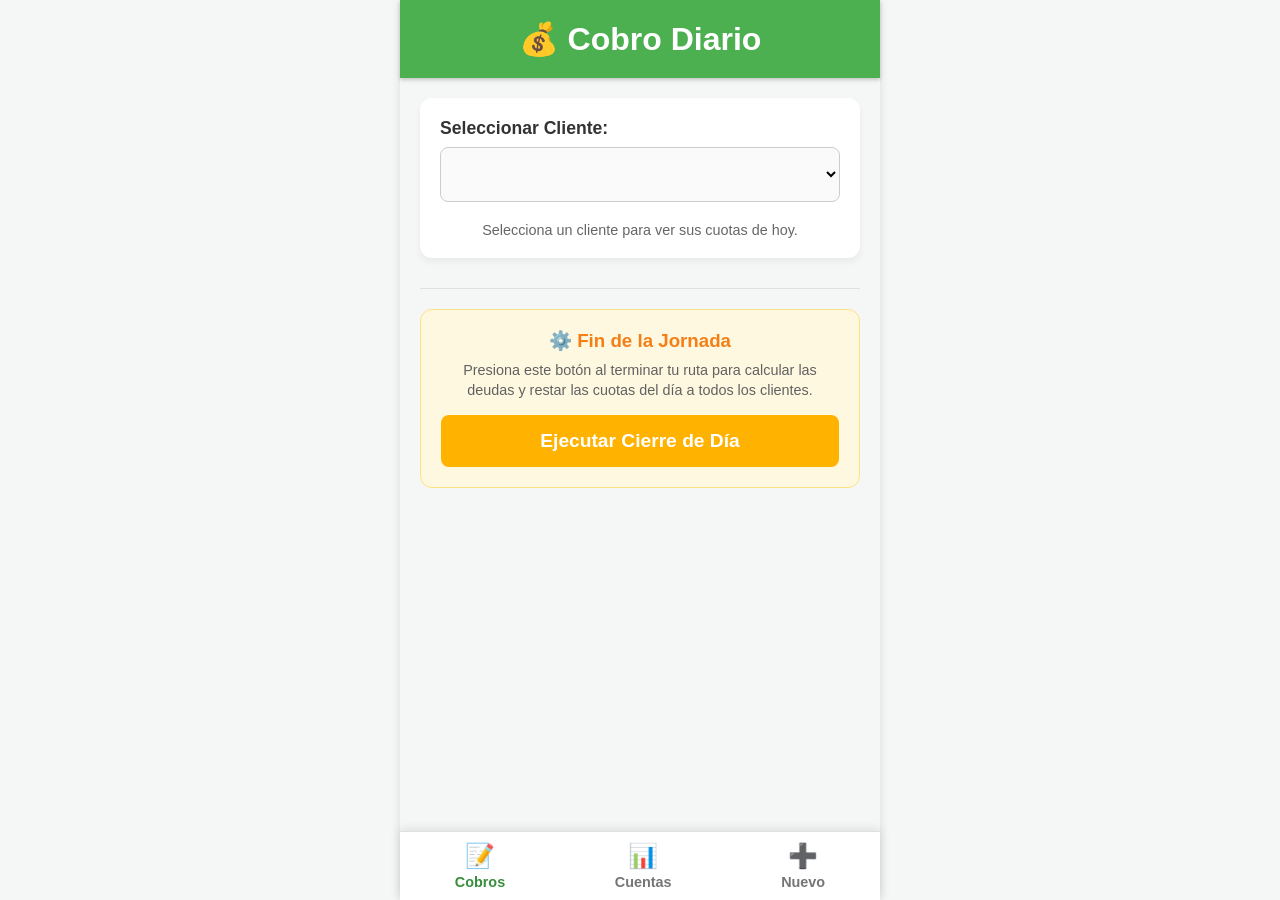
<file: frontend/index.html>
<!DOCTYPE html>
<html lang="es">
<head>
    <meta charset="UTF-8">
    <meta name="viewport" content="width=device-width, initial-scale=1.0, maximum-scale=1.0, user-scalable=no">
    <title>Cobro Diario</title>
    <link rel="manifest" href="manifest.json">
    <meta name="theme-color" content="#4CAF50">
    <link rel="stylesheet" href="style.css">
</head>
<body>
    <header class="app-header">
        <h1>💰 Cobro Diario</h1>
    </header>

    <main class="container">
        <form id="form-pago" class="card">
            <div class="form-group">
                <label for="cliente-select">Seleccionar Cliente:</label>
                <select id="cliente-select" required>
                    <option value="" disabled selected>Cargando clientes...</option>
                </select>
            </div>

            <div id="contenedor-juntas-cobro">
                <p style="color: #666; font-size: 0.9rem; text-align: center;">Selecciona un cliente para ver sus cuotas de hoy.</p>
            </div>

            <button type="submit" class="btn-primary oculto" id="btn-registrar">Registrar Pagos</button>
        </form>

        <div id="mensaje-estado" class="mensaje oculto"></div>

        <hr class="divider">
        
        <div class="acciones-diarias">
            <h3>⚙️ Fin de la Jornada</h3>
            <p>Presiona este botón al terminar tu ruta para calcular las deudas y restar las cuotas del día a todos los clientes.</p>
            <button id="btn-cierre" class="btn-secondary">Ejecutar Cierre de Día</button>
        </div>

    </main>

    <nav class="bottom-nav">
        <a href="index.html" class="nav-item active">
            <span>📝</span>
            Cobros
        </a>
        <a href="cuentas.html" class="nav-item">
            <span>📊</span>
            Cuentas
        </a>
        <a href="nuevo.html" class="nav-item">
            <span>➕</span>
            Nuevo
        </a>
    </nav>

    <script src="app.js"></script>
</body>
</html>
</file>
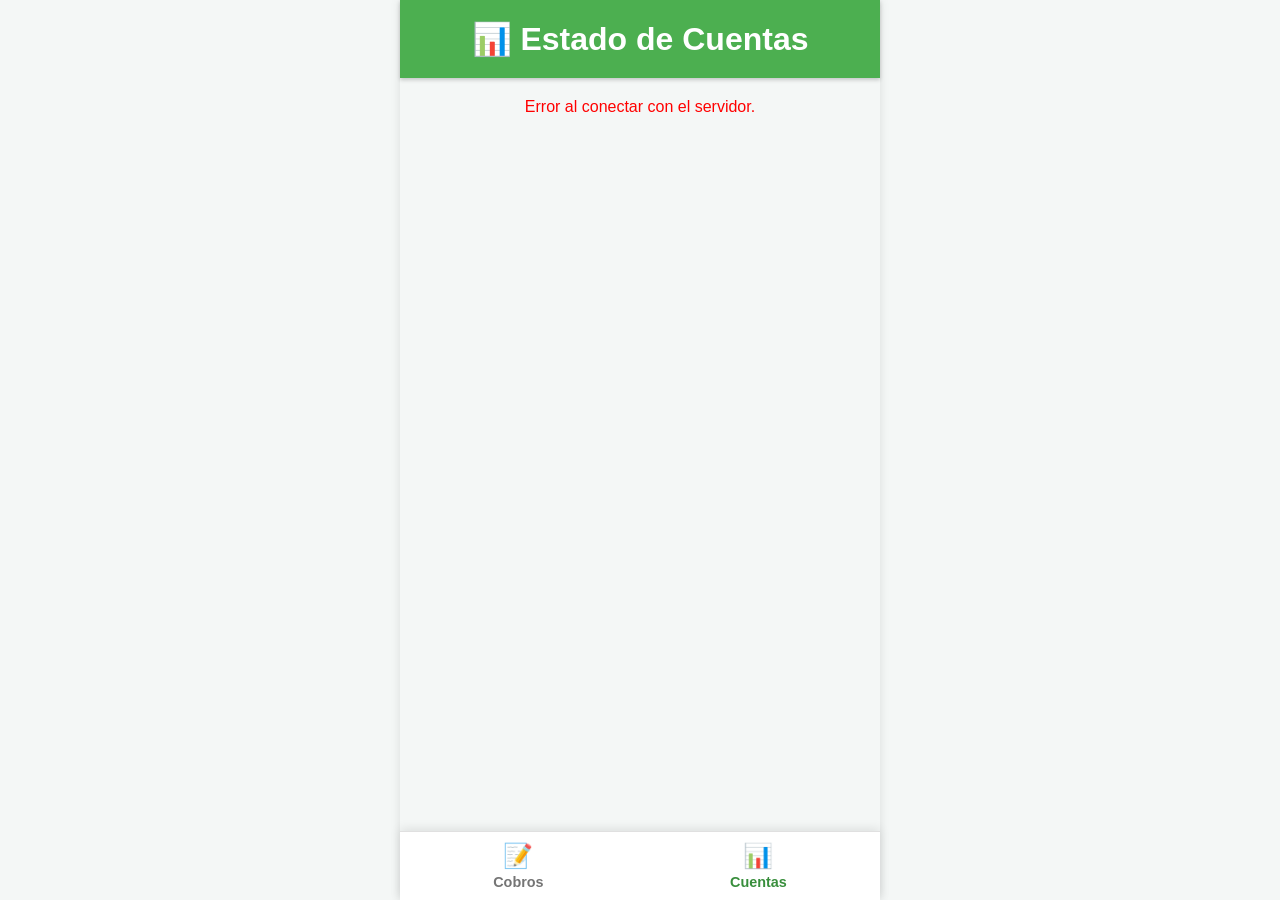
<file: frontend/cuentas.html>
<!DOCTYPE html>
<html lang="es">
<head>
    <meta charset="UTF-8">
    <meta name="viewport" content="width=device-width, initial-scale=1.0, maximum-scale=1.0, user-scalable=no">
    <title>Estado de Cuentas</title>
    <link rel="manifest" href="manifest.json">
    <meta name="theme-color" content="#4CAF50">
    <link rel="stylesheet" href="style.css">
</head>
<body>
    <header class="app-header">
        <h1>📊 Estado de Cuentas</h1>
    </header>

    <main class="container">
        <div id="lista-cuentas">
            <p style="text-align: center; color: #666;">Cargando cuentas...</p>
        </div>
    </main>

    <nav class="bottom-nav">
        <a href="index.html" class="nav-item">
            <span>📝</span>
            Cobros
        </a>
        <a href="cuentas.html" class="nav-item active">
            <span>📊</span>
            Cuentas
        </a>
    </nav>

    <script src="app.js"></script>
</body>
</html>
</file>
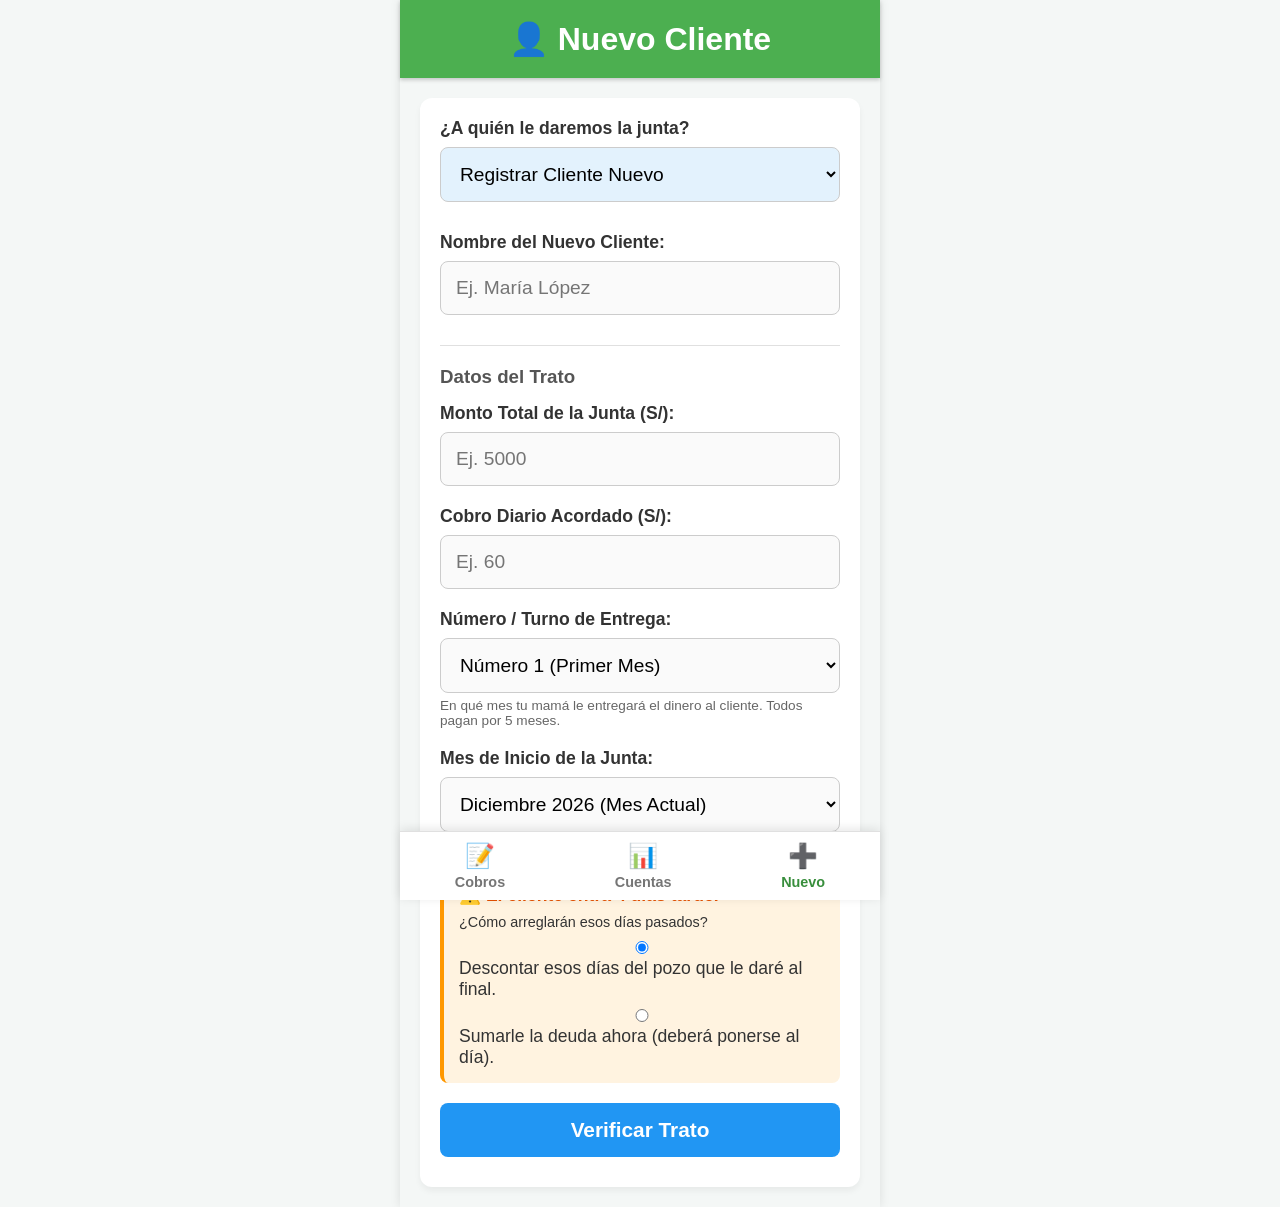
<file: frontend/nuevo.html>
<!DOCTYPE html>
<html lang="es">
<head>
    <meta charset="UTF-8">
    <meta name="viewport" content="width=device-width, initial-scale=1.0, maximum-scale=1.0, user-scalable=no">
    <title>Nuevo Cliente</title>
    <link rel="manifest" href="manifest.json">
    <meta name="theme-color" content="#4CAF50">
    <link rel="stylesheet" href="style.css">
    <style>
        /* Estilos específicos para la simulación */
        .simulacion-card {
            background-color: #e3f2fd; /* Azul clarito */
            border-left: 5px solid #2196f3;
            padding: 15px;
            border-radius: 8px;
            margin-top: 20px;
            margin-bottom: 20px;
        }
        .simulacion-card h4 { color: #1565c0; margin-bottom: 10px; }
        .dato-resaltado { font-size: 1.3rem; font-weight: bold; color: #0d47a1; }
        .btn-simular { background-color: #2196f3; margin-bottom: 10px; }
        .btn-simular:active { background-color: #1976d2; }
    </style>
</head>
<body>
    <header class="app-header">
        <h1>👤 Nuevo Cliente</h1>
    </header>

    <main class="container">
        <form id="form-nuevo" class="card">
            
            <div class="form-group">
                <label>¿A quién le daremos la junta?</label>
                <select id="tipo-cliente" style="margin-bottom: 10px; background-color: #e3f2fd;">
                    <option value="nuevo">Registrar Cliente Nuevo</option>
                    <option value="existente">Elegir Cliente Existente</option>
                </select>
            </div>

            <div class="form-group" id="div-cliente-nuevo">
                <label>Nombre del Nuevo Cliente:</label>
                <input type="text" id="nuevo-nombre" placeholder="Ej. María López">
            </div>

            <div class="form-group oculto" id="div-cliente-existente">
                <label>Seleccionar Cliente:</label>
                <select id="select-cliente-existente">
                    <option value="" disabled selected>Cargando clientes...</option>
                </select>
            </div>
            
            <hr class="divider">
            <h3 style="margin-bottom: 15px; color: #555;">Datos del Trato</h3>

            <div class="form-group">
                <label>Monto Total de la Junta (S/):</label>
                <input type="number" id="nuevo-monto" step="0.01" inputmode="decimal" placeholder="Ej. 5000" required>
            </div>
            <div class="form-group">
                <label>Cobro Diario Acordado (S/):</label>
                <input type="number" id="nueva-cuota" step="0.01" inputmode="decimal" placeholder="Ej. 60" required>
            </div>
            
            <div class="form-group">
                <label>Número / Turno de Entrega:</label>
                <select id="nuevo-mes-entrega" required>
                    <option value="1">Número 1 (Primer Mes)</option>
                    <option value="2">Número 2 (Segundo Mes)</option>
                    <option value="3">Número 3 (Tercer Mes)</option>
                    <option value="4">Número 4 (Cuarto Mes)</option>
                    <option value="5">Número 5 (Quinto Mes)</option>
                </select>
                <small style="color: #666; font-size: 0.85rem; display: block; margin-top: 5px;">
                    En qué mes tu mamá le entregará el dinero al cliente. Todos pagan por 5 meses.
                </small>
            </div>
            
            <div class="form-group">
                <label>Mes de Inicio de la Junta:</label>
                <select id="nuevo-mes-inicio" required>
                    </select>
                <small style="color: #666; font-size: 0.85rem;">Todas las juntas inician el día 1 del mes seleccionado.</small>
            </div>

            <div id="panel-atraso" class="form-group oculto" style="background-color: #fff3e0; padding: 15px; border-radius: 8px; border-left: 4px solid #ff9800;">
                <label style="color: #e65100;">⚠️ El cliente entra <span id="span-dias-tarde">0</span> días tarde.</label>
                <p style="font-size: 0.9rem; margin-bottom: 10px;">¿Cómo arreglarán esos días pasados?</p>
                
                <div style="margin-bottom: 8px;">
                    <input type="radio" id="opcion-descuento" name="opcion_atraso" value="descuento" checked>
                    <label for="opcion-descuento" style="display:inline; font-weight:normal;">Descontar esos días del pozo que le daré al final.</label>
                </div>
                <div>
                    <input type="radio" id="opcion-aldia" name="opcion_atraso" value="al_dia">
                    <label for="opcion-aldia" style="display:inline; font-weight:normal;">Sumarle la deuda ahora (deberá ponerse al día).</label>
                </div>
            </div>

            <button type="button" id="btn-simular" class="btn-primary btn-simular">Verificar Trato</button>

            <div id="resultado-simulacion" class="simulacion-card oculto">
                <h4>📊 Resumen del Trato</h4>
                <p>Fecha de Fin: <strong id="sim-fecha">--/--/----</strong></p>
                <hr style="margin: 10px 0; border: 0; border-top: 1px dashed #2196f3;">
                <p style="color: #d32f2f;">🗓️ El <strong><span id="sim-fecha-pago">--/--/----</span></strong> le entregarás:</p>
                <p style="font-size: 1.8rem; font-weight: bold; color: #1565c0; text-align: center; margin: 10px 0;" id="sim-monto-entregar">S/ 0.00</p>
                <p style="font-size: 0.85rem; color: #666; text-align: center;" id="sim-alerta"></p>
            </div>

            <button type="submit" id="btn-guardar-nuevo" class="btn-primary oculto">Confirmar y Guardar</button>
        </form>

        <div id="mensaje-estado-nuevo" class="mensaje oculto"></div>
    </main>

    <nav class="bottom-nav">
        <a href="index.html" class="nav-item"><span>📝</span>Cobros</a>
        <a href="cuentas.html" class="nav-item"><span>📊</span>Cuentas</a>
        <a href="nuevo.html" class="nav-item active"><span>➕</span>Nuevo</a>
    </nav>

    <script src="app.js"></script>
</body>
</html>
</file>
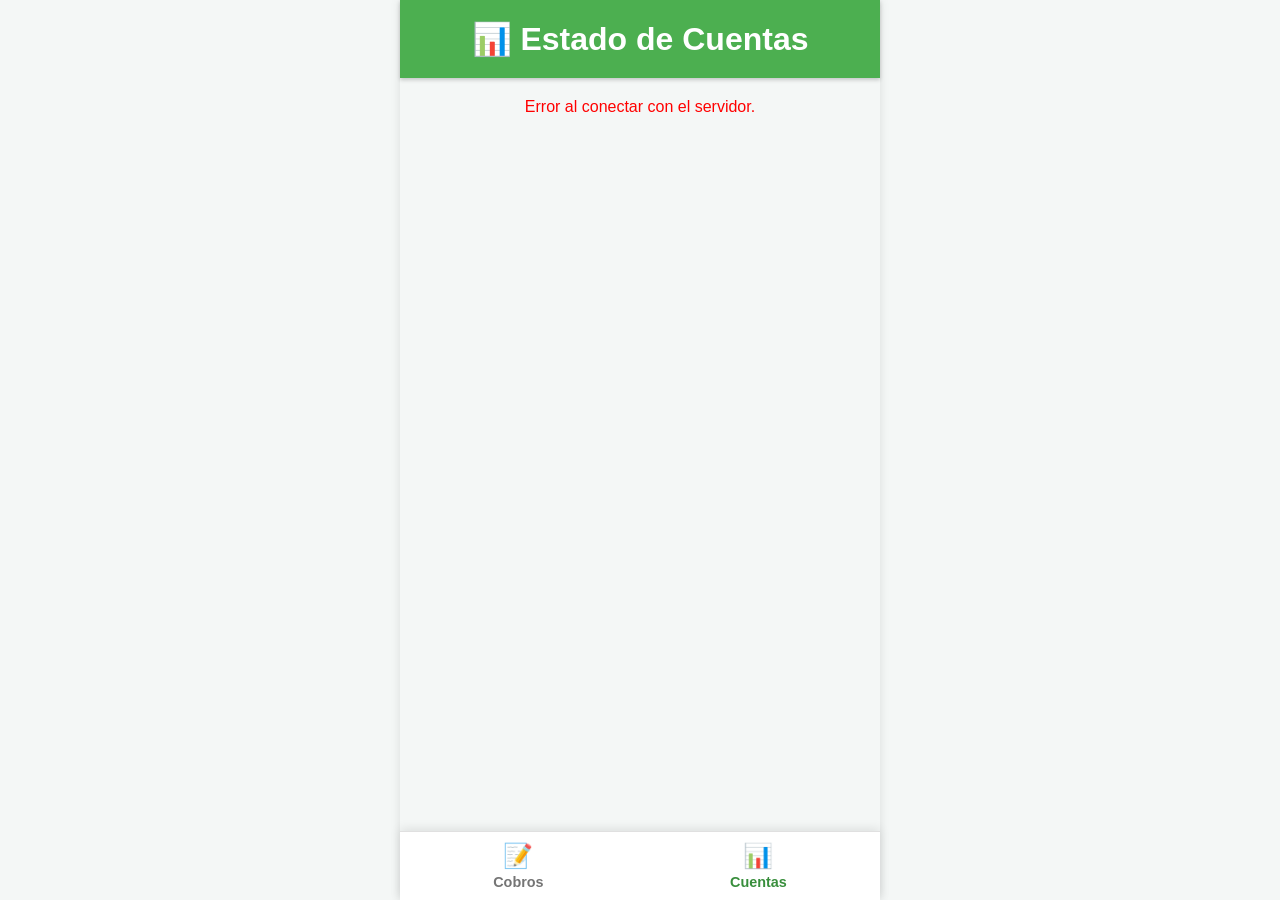
<file: frontend/perfil.html>
<!DOCTYPE html>
<html lang="es">
<head>
    <meta charset="UTF-8">
    <meta name="viewport" content="width=device-width, initial-scale=1.0, maximum-scale=1.0, user-scalable=no">
    <title>Perfil del Cliente</title>
    <link rel="manifest" href="manifest.json">
    <meta name="theme-color" content="#4CAF50">
    <link rel="stylesheet" href="style.css">
</head>
<body>
    <header class="app-header" style="display: flex; align-items: center;">
        <button onclick="window.history.back()" style="background:none; border:none; color:white; font-size:1.5rem; margin-right:15px;">⬅️</button>
        <h1 id="nombre-perfil">Cargando...</h1>
    </header>

    <main class="container">
        <div class="card" style="text-align: center; margin-bottom: 20px;">
            <h3 style="color: #666;">Balance Global</h3>
            <h1 id="balance-perfil" style="font-size: 2.5rem; margin: 10px 0;">S/ 0.00</h1>
            <p id="estado-perfil" style="font-weight: bold;"></p>
        </div>

        <h3>📋 Juntas Activas</h3>
        <div id="lista-juntas-perfil" style="margin-bottom: 20px;">
            <p>Cargando juntas...</p>
        </div>

        <div class="form-group" style="margin-top: 30px; background-color: #e3f2fd; padding: 15px; border-radius: 8px;">
            <label style="color: #1565c0; font-weight: bold;">Ver historial de la junta:</label>
            <select id="selector-junta-perfil" style="margin-top: 5px;">
                <option value="" disabled selected>Cargando juntas...</option>
            </select>
        </div>

        <h3>📅 Historial de Pagos</h3>
        <div class="calendario-grid" id="calendario-pagos">
            </div>
    </main>

    <script src="app.js"></script>
</body>
</html>
</file>
<file: frontend/style.css>
/* style.css */
:root {
    --primary-color: #4CAF50;
    --primary-dark: #388E3C;
    --bg-color: #f4f7f6;
    --text-color: #333;
    --card-bg: #ffffff;
}

* {
    box-sizing: border-box;
    margin: 0;
    padding: 0;
    font-family: 'Segoe UI', Roboto, Helvetica, Arial, sans-serif;
}

body {
    background-color: var(--bg-color);
    color: var(--text-color);
    /* Limitamos el ancho para que en PC se siga viendo como un celular */
    max-width: 480px; 
    margin: 0 auto;
    min-height: 100vh;
    box-shadow: 0 0 10px rgba(0,0,0,0.1);
}

.app-header {
    background-color: var(--primary-color);
    color: white;
    padding: 20px;
    text-align: center;
    box-shadow: 0 2px 4px rgba(0,0,0,0.2);
}

.container {
    padding: 20px;
}

.card {
    background-color: var(--card-bg);
    padding: 20px;
    border-radius: 12px;
    box-shadow: 0 4px 6px rgba(0,0,0,0.05);
}

.form-group {
    margin-bottom: 20px;
}

label {
    display: block;
    margin-bottom: 8px;
    font-weight: 600;
    font-size: 1.1rem;
}

select, input {
    width: 100%;
    padding: 15px;
    font-size: 1.2rem;
    border: 1px solid #ccc;
    border-radius: 8px;
    background-color: #fafafa;
}

select:focus, input:focus {
    outline: none;
    border-color: var(--primary-color);
    box-shadow: 0 0 0 2px rgba(76, 175, 80, 0.2);
}

.btn-primary {
    width: 100%;
    padding: 15px;
    background-color: var(--primary-color);
    color: white;
    border: none;
    border-radius: 8px;
    font-size: 1.3rem;
    font-weight: bold;
    cursor: pointer;
    transition: background-color 0.2s;
}

.btn-primary:active {
    background-color: var(--primary-dark);
}

.mensaje {
    margin-top: 20px;
    padding: 15px;
    border-radius: 8px;
    text-align: center;
    font-weight: bold;
}

.mensaje.exito { background-color: #d4edda; color: #155724; }
.mensaje.error { background-color: #f8d7da; color: #721c24; }
.oculto { display: none; }

.divider {
    border: none;
    border-top: 1px solid #e0e0e0;
    margin: 30px 0 20px 0;
}

.acciones-diarias {
    text-align: center;
    padding: 20px;
    background-color: #fff8e1; /* Un fondo amarillo muy suave */
    border-radius: 12px;
    border: 1px solid #ffe082;
}

.acciones-diarias h3 {
    margin-bottom: 8px;
    color: #f57f17;
}

.acciones-diarias p {
    font-size: 0.9rem;
    color: #616161;
    margin-bottom: 15px;
    line-height: 1.4;
}

.btn-secondary {
    width: 100%;
    padding: 15px;
    background-color: #ffb300; /* Color ámbar de advertencia/proceso */
    color: #fff;
    border: none;
    border-radius: 8px;
    font-size: 1.2rem;
    font-weight: bold;
    cursor: pointer;
    transition: background-color 0.2s;
}

.btn-secondary:active {
    background-color: #ff8f00;
}

/* ESTILOS PARA LA BARRA DE NAVEGACIÓN INFERIOR */
main {
    padding-bottom: 80px; /* Espacio para que el menú no tape el contenido */
}

.bottom-nav {
    position: fixed;
    bottom: 0;
    left: 50%;
    transform: translateX(-50%);
    width: 100%;
    max-width: 480px;
    background-color: white;
    display: flex;
    justify-content: space-around;
    padding: 10px 0;
    box-shadow: 0 -2px 10px rgba(0,0,0,0.1);
    border-top: 1px solid #e0e0e0;
}

.nav-item {
    text-decoration: none;
    color: #757575;
    display: flex;
    flex-direction: column;
    align-items: center;
    font-size: 0.9rem;
    font-weight: 600;
}

.nav-item span {
    font-size: 1.5rem;
    margin-bottom: 4px;
}

.nav-item.active {
    color: var(--primary-dark);
}

/* ESTILOS PARA LA LISTA DE CUENTAS */
.card-cuenta {
    background-color: white;
    padding: 15px;
    border-radius: 10px;
    margin-bottom: 12px;
    display: flex;
    justify-content: space-between;
    align-items: center;
    box-shadow: 0 2px 4px rgba(0,0,0,0.05);
    border-left: 5px solid #ccc; /* Borde por defecto */
}

.cuenta-info h4 {
    margin: 0;
    font-size: 1.1rem;
    color: #333;
}

.cuenta-saldo {
    font-size: 1.2rem;
    font-weight: bold;
}

/* Colores dinámicos para los saldos */
.saldo-positivo {
    color: #2e7d32; /* Verde oscuro */
    border-left-color: #4CAF50;
}

.saldo-negativo {
    color: #c62828; /* Rojo oscuro */
    border-left-color: #f44336;
}

.saldo-cero {
    color: #616161; /* Gris */
    border-left-color: #9e9e9e;
}

/* ESTILOS PARA EL PERFIL Y CALENDARIO */
.junta-item {
    background: #fff;
    border-left: 4px solid var(--primary-color);
    padding: 12px;
    margin-bottom: 10px;
    border-radius: 8px;
    box-shadow: 0 1px 3px rgba(0,0,0,0.1);
}

.calendario-grid {
    display: grid;
    grid-template-columns: repeat(7, 1fr); /* 7 columnas para la semana */
    gap: 5px;
    margin-top: 10px;
    margin-bottom: 30px;
}

.dia-calendario {
    background: #fff;
    border: 1px solid #ddd;
    border-radius: 6px;
    padding: 8px 2px;
    text-align: center;
    font-size: 0.8rem;
    min-height: 60px;
    display: flex;
    flex-direction: column;
    justify-content: space-between;
}

.dia-numero {
    font-weight: bold;
    color: #555;
    margin-bottom: 5px;
}

.dia-monto {
    font-size: 0.75rem;
    font-weight: bold;
}

/* Colores para los días */
.dia-pagado { background-color: #e8f5e9; border-color: #4CAF50; }
.dia-pagado .dia-monto { color: #2e7d32; }

.dia-deuda { background-color: #ffebee; border-color: #f44336; }
.dia-deuda .dia-monto { color: #c62828; }

.dia-vacio { background-color: #f9f9f9; color: #ccc; }
</file>
